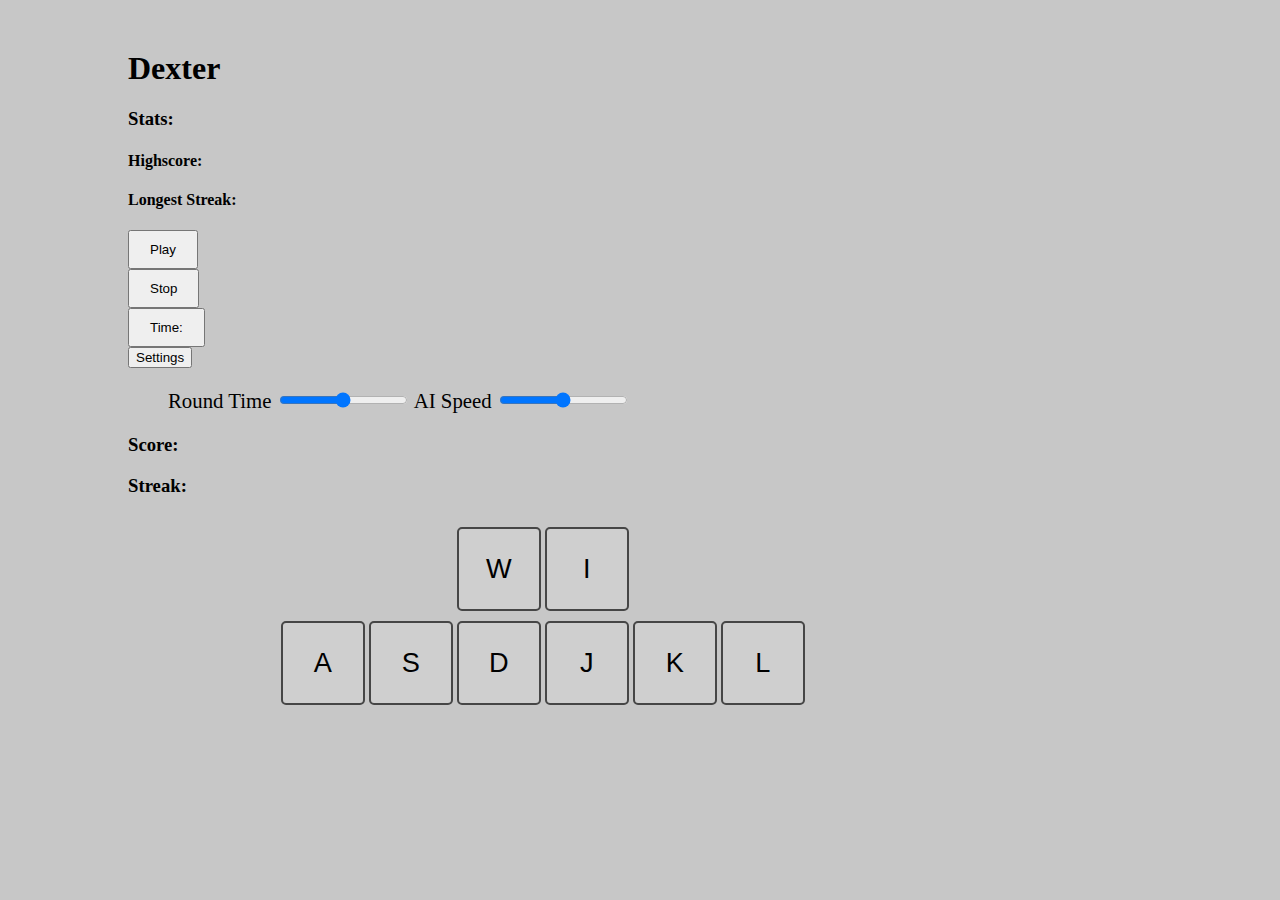
<file: index.html>
<!DOCTYPE html>
<html lang="en">

<head>
    <meta charset="UTF-8">
    <meta http-equiv="X-UA-Compatible" content="IE=edge">
    <meta name="viewport" content="width=device-width, initial-scale=1.0">

    <link href="https://cdn.jsdelivr.net/npm/bootstrap@5.1.1/dist/css/bootstrap.min.css" rel="stylesheet"
        integrity="sha384-F3w7mX95PdgyTmZZMECAngseQB83DfGTowi0iMjiWaeVhAn4FJkqJByhZMI3AhiU" crossorigin="anonymous">
    <script src="https://cdn.jsdelivr.net/npm/bootstrap@5.1.1/dist/js/bootstrap.bundle.min.js"
        integrity="sha384-/bQdsTh/da6pkI1MST/rWKFNjaCP5gBSY4sEBT38Q/9RBh9AH40zEOg7Hlq2THRZ"
        crossorigin="anonymous"></script>
    <!--! BOOTSTRAP CSS, POPPER AND JAVASCRIPT PLUGIN  -->
    <script src="https://code.jquery.com/jquery-3.6.0.min.js"
        integrity="sha256-/xUj+3OJU5yExlq6GSYGSHk7tPXikynS7ogEvDej/m4=" crossorigin="anonymous"></script>
    <!-- !JQUERY -->
    <script src="app.js"></script>
    <link rel="stylesheet" href="style.css">
    <title>Dexter</title>
</head>

<body>
    
    <div class="container">
        
        <div class="startPage">
            <!-- <h1 class="dexter">Hello! I'm Dexter</h1> -->
                
        </div>
        <div class="mainPage">
        <header>
            <div class="row justify-content-between">
                <div class="col-3">
                    <h1 class="display-4 text-end">Dexter</h1>
                    <h4 class="userName"></h4>
                </div>
                <!-- <div class="col-3"></div> -->
                <div class="leaderboard col-4 hide-prog text-start ">
                    <h3>Stats:</h3>
                    <h4 class="highscore">Highscore:</h4>
                    <h4 class="highstreak">Longest Streak:</h4>
                </div>
            </div>


        </header>

        <div class="gameMain">
            <nav>
                <div class="row">
                    <div class="col">
                        <div class="row">
                            <div class="col-3">
                                <button type="button" class="btn btn-secondary btn-lg btn-success play"> Play </button>
                            </div>
                            <div class=" col-3">
                                <button type="button" class="btn btn-secondary btn-lg btn-danger stop"> Stop </button>
                            </div>
                            <div class="col-3">
                                <button type="button" class="btn btn-secondary btn-lg btn-warning time"> Time: </button>
                            </div>
            
                        </div>
            
                    </div>

                    <div class="col">

                        <div class="row justify-content-end">
                            <div class="col-3">

                                <div class="btn btn-group">
                                    <button class="btn btn-secondary btn-lg dropdown-toggle" type="button" data-bs-toggle="dropdown" aria-expanded="false">
                                      Settings
                                    </button>
                                    <ul class="dropdown-menu">
                                        <label for="gameTime" class="form-label btn"> 
                                            Round Time 
                                        </label>
                                        <input type="range" class="form-range" min="30" max="120" id="gameTime">
                                        <label for="aiSpeed" class="form-label btn"> 
                                            AI Speed 
                                        </label>
                                        <input type="range" class="form-range" min="450" max="1450" id="aiSpeed">
                                    </ul>
                                    
                                  </div>

                            </div>
                        </div>
            
                    </div>
            
            
                </div>
            </nav>

            <main>
                <div class="row gameBoard">
                    <div class="col">
                        <h3 class="score"> Score: </h3>
                    </div>
                    <!-- <div class="col">
                        <h3 class="time ">Time:</h3>
                    </div> -->
                    <div class="col">
                        <h3 class="streak">Streak:</h3>
                    </div>
                </div>
                <div class="key-container">
                    <div class="keyboard">
                        <div class="row justify-content-around">
            
                            <div class="targets col ">
                            </div>
                            <div class="targets col ">
                                <button class="bttn" id="W">
                                    W
                                </button>
                            </div>
                            <div class="targets col ">
            
                            </div>
                            <div class="targets col ">
            
                            </div>
                            <div class="targets col ">
                                <button class="bttn" id="I">
                                    I
                                </button>
                            </div>
                            <div class="targets col ">
            
                            </div>
                        </div>
                        <div class="row justify-content-around">
                            <div class="targets col ">
                                <button class="bttn" id="A">
                                    A
                                </button>
                            </div>
                            <div class="targets col ">
                                <button class="bttn" id="S">
                                    S
                                </button>
                            </div>
                            <div class="targets col ">
                                <button class="bttn" id="D">
                                    D
                                </button>
                            </div>
                            <div class="targets col ">
                                <button class="bttn" id="J">
                                    J
                                </button>
                            </div>
                            <div class="targets col ">
                                <button class="bttn" id="K">
                                    K
                                </button>
                            </div>
                            <div class="targets col ">
                                <button class="bttn" id="L">
                                    L
                                </button>
                            </div>
                        </div>
                    </div>
                </div>
            </main>
        </div>
    </div>

</div>

</body>

</html>
</file>
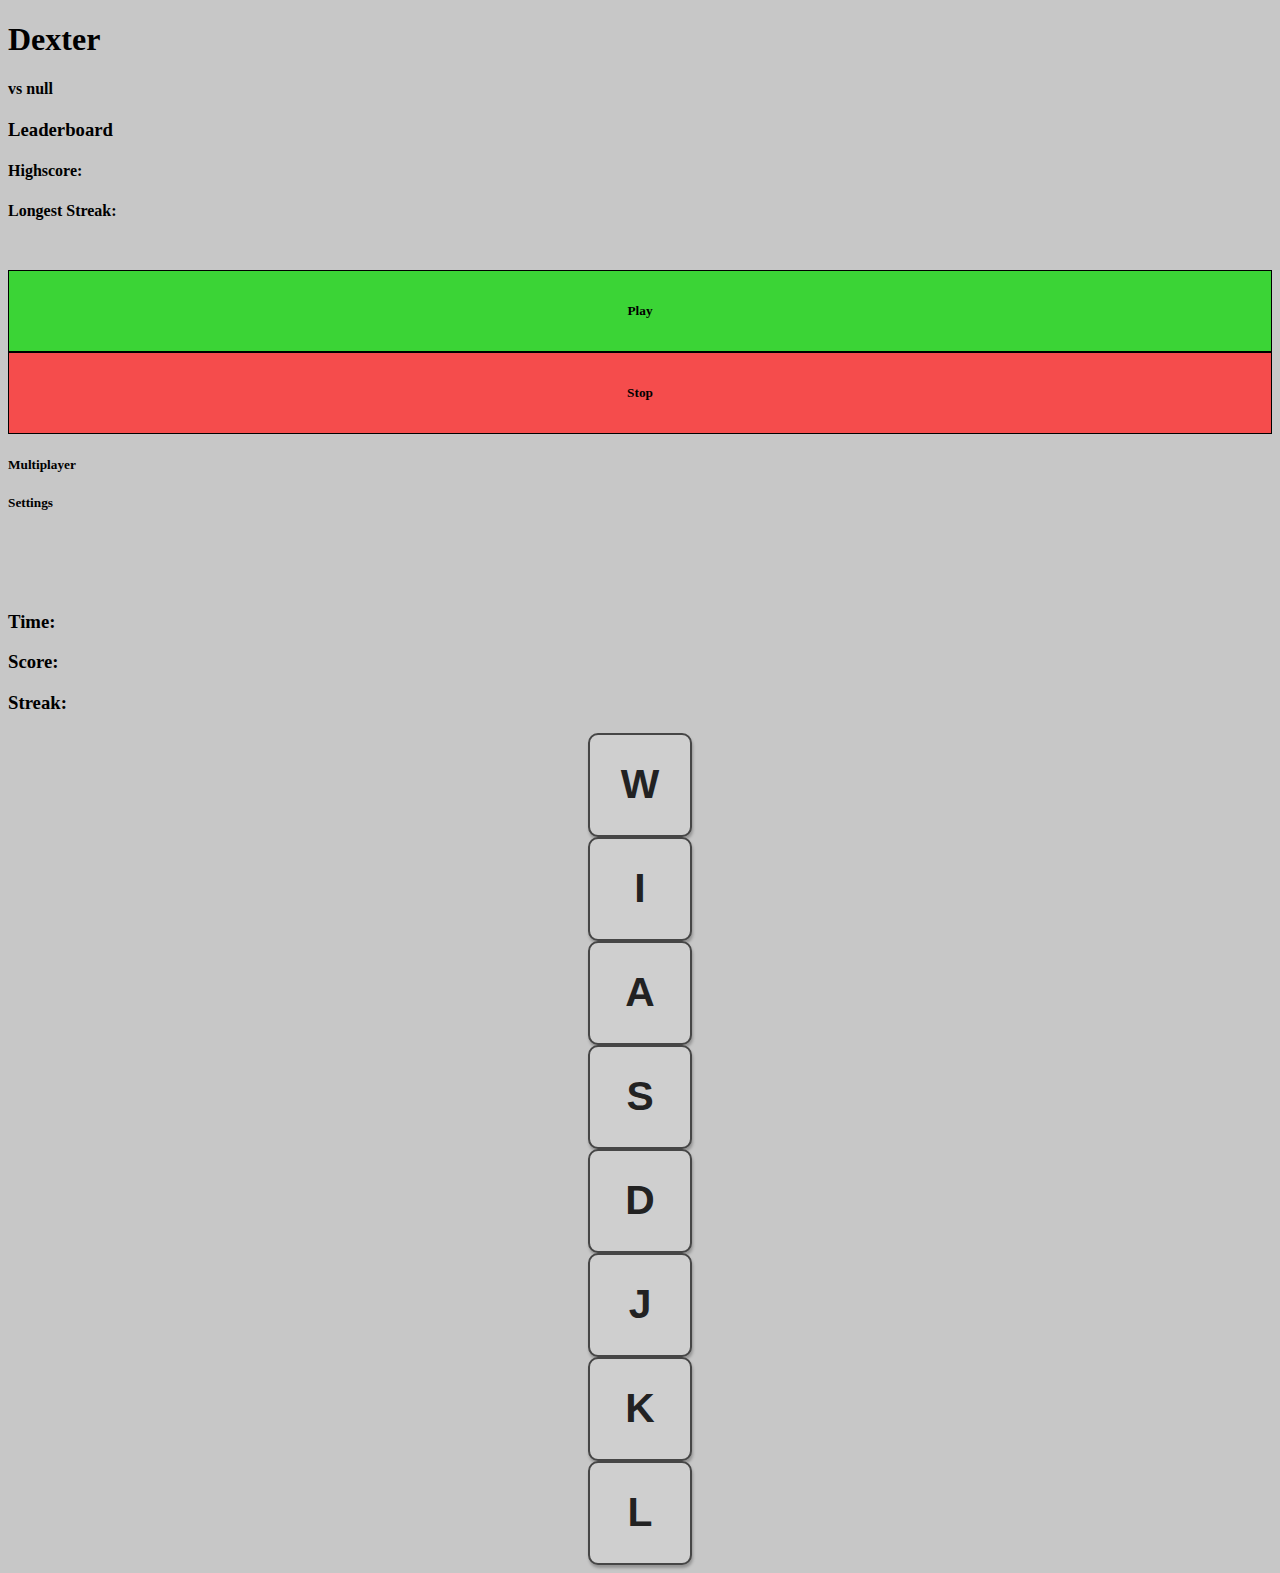
<file: wireframe/index.html>
<!DOCTYPE html>
<html lang="en">

<head>
    <meta charset="UTF-8">
    <meta http-equiv="X-UA-Compatible" content="IE=edge">
    <meta name="viewport" content="width=device-width, initial-scale=1.0">

    <link href="https://cdn.jsdelivr.net/npm/bootstrap@5.1.1/dist/css/bootstrap.min.css" rel="stylesheet"
        integrity="sha384-F3w7mX95PdgyTmZZMECAngseQB83DfGTowi0iMjiWaeVhAn4FJkqJByhZMI3AhiU" crossorigin="anonymous">
    <script src="https://cdn.jsdelivr.net/npm/bootstrap@5.1.1/dist/js/bootstrap.bundle.min.js"
        integrity="sha384-/bQdsTh/da6pkI1MST/rWKFNjaCP5gBSY4sEBT38Q/9RBh9AH40zEOg7Hlq2THRZ"
        crossorigin="anonymous"></script>
    <!--! BOOTSTRAP CSS, POPPER AND JAVASCRIPT PLUGIN  -->
    <script src="https://code.jquery.com/jquery-3.6.0.min.js"
        integrity="sha256-/xUj+3OJU5yExlq6GSYGSHk7tPXikynS7ogEvDej/m4=" crossorigin="anonymous"></script>
    <!-- !JQUERY -->
    <script src="app.js"></script>
    <link rel="stylesheet" href="style.css">
    <title>Dexter</title>
</head>

<body>

    <div class="container">

        <header>
            <div class="row justify-content-between">
                <div class="col-3">
                    <h1 class="display-4 text-start">Dexter</h1>
                    <h4 class="userName"></h4>
                </div>
                <!-- <div class="col-3"></div> -->
                <div class="leaderboard col-3 hide-prog text-start ">
                    <h3>Leaderboard</h3>
                    <h4 class="highscore">Highscore:</h4>
                    <h4 class="highstreak">Longest Streak:</h4>
                </div>
            </div>


        </header>

        <nav>
            <div class="row">
                <div class="col">
                    <div class="row justify-content-start">
                        <div class="play col-2">
                            <h5>Play</h5>
                        </div>
                        <div class="stop col-2">
                            <h5>Stop</h5>
                        </div>
                        
                    </div>
                </div>
                
                <div class="col">
                    <div class="row justify-content-end">
                        <div class="nav1 col-3">
                            <h5>Multiplayer</h5>
                        </div>
                        <div class="nav2 col-3">
                            <h5>Settings</h5>
                        </div>
                    </div>
                </div>
            </div>
        </nav>

        <main>
            <div class="row gameBoard">
                <div class="col">
                    <h3 class="time ">Time:</h3>
                </div>
                <div class="col">
                    <h3 class="score"> Score: </h3>
                </div>
                <div class="col">
                    <h3 class="streak">Streak:</h3>
                </div>
            </div>
            <div class="key-container">
                <div class="keyboard">
                    <div class="row justify-content-around">

                        <div class="targets col p-4">
                            <button class="bttn" id="W">
                                <h2>W</h2>
                            </button>
                        </div>

                        <div class="targets col p-4">
                            <button class="bttn" id="I">
                                <h2>I</h2>
                            </button>
                        </div>

                    </div>

                    <div class="row justify-content-around">
                        <div class="targets col p-4">
                            <button class="bttn" id="A">
                                <h2>A</h2>
                            </button>
                        </div>
                        <div class="targets col p-4">
                            <button class="bttn" id="S">
                                <h2>S</h2>
                            </button>
                        </div>
                        <div class="targets col p-4">
                            <button class="bttn" id="D">
                                <h2>D</h2>
                            </button>
                        </div>
                        <div class="targets col p-4">
                            <button class="bttn" id="J">
                                <h2>J</h2>
                            </button>
                        </div>
                        <div class="targets col p-4">
                            <button class="bttn" id="K">
                                <h2>K</h2>
                            </button>
                        </div>
                        <div class="targets col p-4">
                            <button class="bttn" id="L">
                                <h2>L</h2>
                            </button>
                        </div>
                    </div>
                </div>
            </div>




        </main>
    </div>



</body>

</html>
</file>
<file: style.css>
header {
    margin-top: 50px;
    min-height: 150px;
}

body {
    background-color: rgb(199, 199, 199);
    max-width: 1024px;
    margin: 0 auto;
    
}

main {
    margin-top: 20px;
}

.startPage {
    display: none;
    max-width: 400px;
    margin: 100px auto 0 auto;
    justify-content: center;
    align-items: center;
}

.mainPage {
    /* display: none; */
}

.container {
    width:90%;
    position: relative;
}

.begin {
    text-align: center;
    align-items: center;
    justify-content: center;
    margin: 50px auto;
}

.dropdown-menu {
    font-size: 1.3rem;
    /* background-color: rgba(0, 0, 0, 0.466); */
}

nav {
    width: 80%;
    min-height: 90px;

}

.key-container {
    /* display: none; */
    margin-top: 20px;
    box-sizing: border-box;
    justify-content: center;
    align-items: center;
    position: relative;
}

.keyboard {
    text-align: center;
    justify-content: center;
    width: 90%;
    margin: 0 auto;
    position: absolute;
}

.bttn {
    margin-top: 10px;
    max-width: 70px;
    max-height: 70px;
    padding: 40px;
    /* margin: auto; */
    text-align: center;
    font-size: 1.7rem;
    border: 2px solid rgb(70, 70, 70);
    border-radius: 5px;
    background-color: rgb(207, 207, 207);
    display: inline-flex;
    align-items: center;
    justify-content: center;
}

.targets{
    
    /* padding: 30px; */
    /* font-size: 1.2rem; */
    /* font-family: Helvetica, Arial, sans-serif; */
    /* color: rgb(34, 34, 34); */
    
    /* box-shadow: 1px 3px 3px rgba(0, 0, 0, 0.26); */
    display: inline;
    align-items: center;
    justify-content: center;
}

.bttn.active {
    background-color: rgb(175, 175, 175);
    box-shadow: 3px 3px 5px rgb(175, 175, 175);
}

.bttn.activeMiss {
    background-color: rgba(255, 5, 5, 0.801);
}

.bttn.activeAI {
    background-color: rgba(239, 255, 98, 0.801);
}

.bttn.activeScore {
    background-color: rgba(0, 211, 11, 0.801);
    border: 2px solid rgba(0, 0, 0, 0.801);
    box-shadow: 3px 3px 5px rgba(0, 211, 11, 0.801);
}

.play {
    /* background-color: rgb(59, 212, 54); */
    /* border: 1px solid black; */
    padding: 10px 20px;
    text-align: center;
    margin-left: 0px;
}

.stop {
    /* background-color: rgb(245, 76, 76); */
    /* border: 1px solid black; */
    padding: 10px 20px;
    text-align: center;
    margin-left: 0px;
}

.time {
    /* background-color: rgb(245, 76, 76); */
    /* border: 1px solid black; */
    padding: 10px 20px;
    margin-left: 0px;
    text-align: center;
}
</file>
<file: wireframe/style.css>
header {
    margin-top: 20px;
}

body {
    background-color: rgb(199, 199, 199);
}

main {
    margin-top: 100px;
}

nav {
    margin-top: 50px;
}

.key-container {
   box-sizing: border-box;
}

.keyboard {
    text-align: center;
}

.bttn {
    max-width: 40px;
    max-height: 40px;
    text-align: center;
    font-size: 1.7rem;
    border: 2px solid rgb(70, 70, 70);
    margin: auto;
    background-color: rgb(207, 207, 207);
}

.bttn.activeScore {
    background-color: rgba(0, 211, 11, 0.801);
}

.bttn.active {
    background-color: rgb(175, 175, 175);
}

.bttn.activeAI {
    background-color: rgba(239, 255, 98, 0.801);
}


.bttn.activeMiss {
    background-color: rgba(255, 5, 5, 0.801);
}

.play {
    background-color: rgb(59, 212, 54);
    border: 1px solid black;
    padding: 10px;
    text-align: center;
}

.stop {
    background-color: rgb(245, 76, 76);
    border: 1px solid black;
    padding: 10px;
    text-align: center;
}

button {
    padding: 50px;
    font-size: 1.2rem;
    font-family: Helvetica, Arial, sans-serif;
    color: rgb(34, 34, 34);
    border-radius: 10px;
    box-shadow: 1px 3px 3px rgba(0, 0, 0, 0.26);
    display: inline-flex;
    align-items: center;
    justify-content: center;
}
</file>
